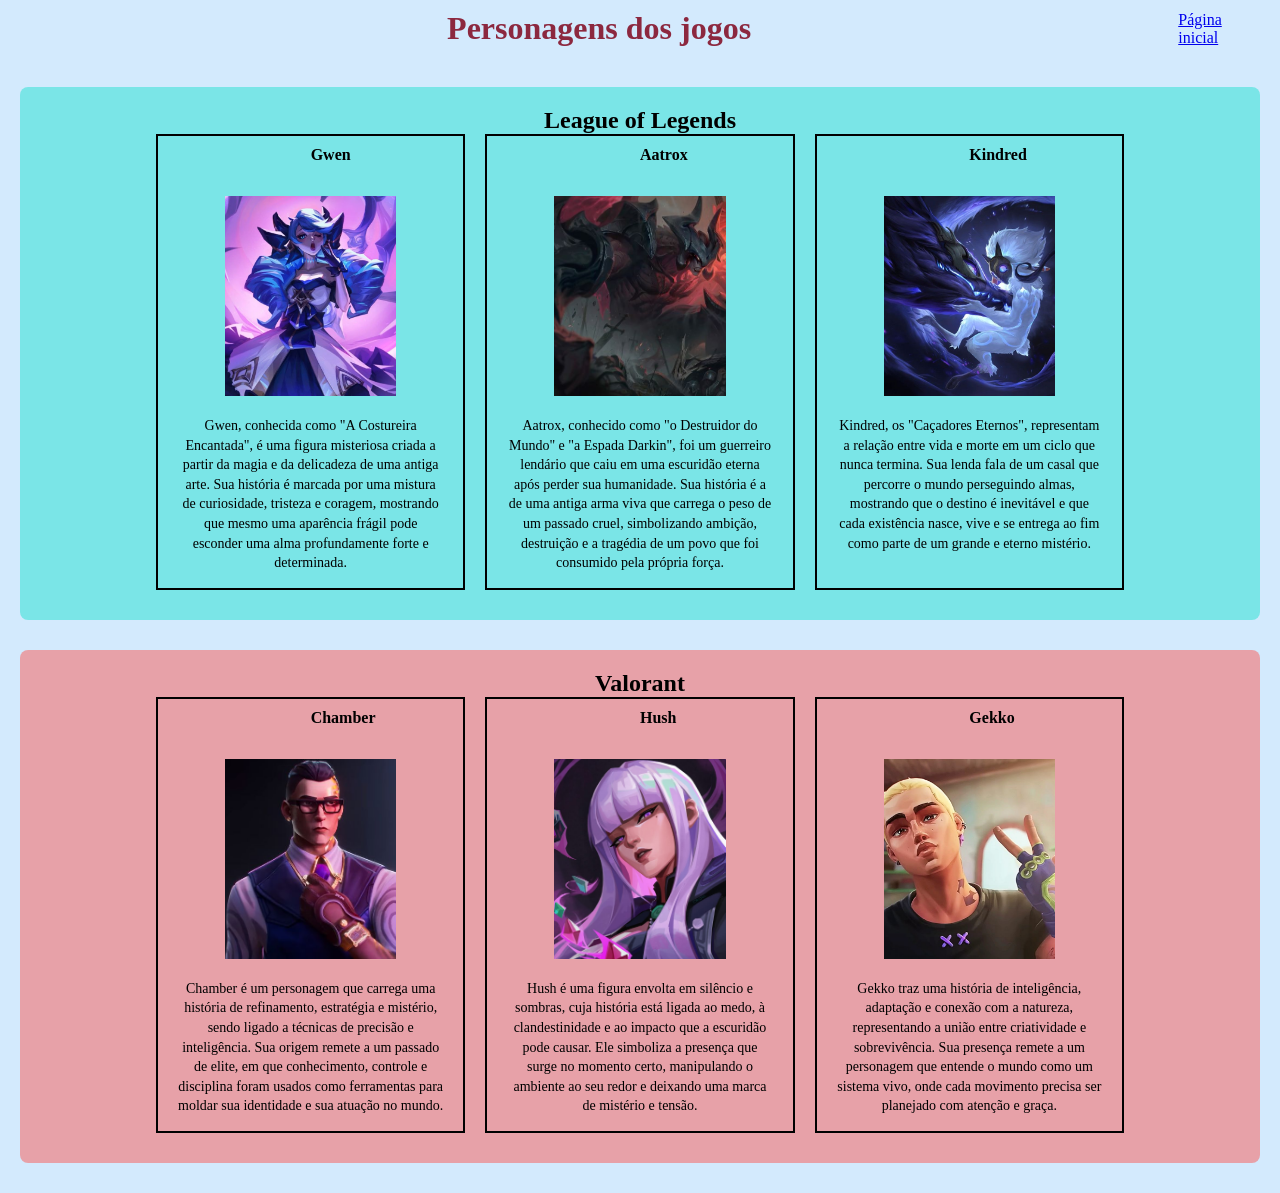
<file: interno.html>
<!DOCTYPE html>
<html lang="en">

<head>
    <meta charset="UTF-8">
    <meta name="viewport" content="width=device-width, initial-scale=1.0">
    <title>Documento interno</title>
    <link rel="stylesheet" href="interno.css">
    <link rel="icon" href="midia/stupid cat.jpeg">
</head>

<body>
    <header>
        <div id="header">
            <h1 class="titulo">
                Personagens dos jogos
            </h1>
            <a href="index.html">Página inicial</a>
        </div>
    </header>

    <section class="lol">
        <h2>League of Legends</h2>
        <article class="lol_personagem">
            <div class="personagem_1">
                <h4>Gwen </h4>
                <img src="midia/gwen.jfif" alt="Gwen">
                <p>Gwen, conhecida como "A Costureira Encantada", é uma figura misteriosa criada a partir da magia e da delicadeza de uma antiga arte. Sua história é marcada por uma mistura de curiosidade, tristeza e coragem, mostrando que mesmo uma aparência frágil pode esconder uma alma profundamente forte e determinada.</p>
            </div>

            <div class="personagem_2">
                <h4>Aatrox</h4>
                <img src="midia/AATROX.jfif" alt="Aatrox">
                <p>Aatrox, conhecido como "o Destruidor do Mundo" e "a Espada Darkin", foi um guerreiro lendário que caiu em uma escuridão eterna após perder sua humanidade. Sua história é a de uma antiga arma viva que carrega o peso de um passado cruel, simbolizando ambição, destruição e a tragédia de um povo que foi consumido pela própria força.</p>
            </div>

            <div class="personagem_3">
                <h4>Kindred</h4>
                <img src="midia/kindred.jfif" alt="Kindred">
                <p>Kindred, os "Caçadores Eternos", representam a relação entre vida e morte em um ciclo que nunca termina. Sua lenda fala de um casal que percorre o mundo perseguindo almas, mostrando que o destino é inevitável e que cada existência nasce, vive e se entrega ao fim como parte de um grande e eterno mistério.</p>
            </div>
        </article>

    </section>

    <section class="val">

        <h2>Valorant</h2>
        <article class="val_personagem">
            <div class="personagem_4">
                <h4>Chamber</h4>
                <img src="midia/chamber.jfif" alt="Chamber">
                <p>Chamber é um personagem que carrega uma história de refinamento, estratégia e mistério, sendo ligado a técnicas de precisão e inteligência. Sua origem remete a um passado de elite, em que conhecimento, controle e disciplina foram usados como ferramentas para moldar sua identidade e sua atuação no mundo.</p>
            </div>

            <div class="personagem_5">
                <h4>Hush</h4>
                <img src="midia/hush.jfif" alt="Hush">
                <p>Hush é uma figura envolta em silêncio e sombras, cuja história está ligada ao medo, à clandestinidade e ao impacto que a escuridão pode causar. Ele simboliza a presença que surge no momento certo, manipulando o ambiente ao seu redor e deixando uma marca de mistério e tensão.</p>
            </div>

            <div class="personagem_6">
                <h4>Gekko</h4>
                <img src="midia/gekko.jfif" alt="Gekko">
                <p>Gekko traz uma história de inteligência, adaptação e conexão com a natureza, representando a união entre criatividade e sobrevivência. Sua presença remete a um personagem que entende o mundo como um sistema vivo, onde cada movimento precisa ser planejado com atenção e graça.</p>
            </div>
        </article>
    </section>

</body>

</html>
</file>
<file: interno.css>
* {
    padding: 0;
    margin: 0;
    box-sizing: border-box;
}

body {
    width: 100%;
    min-height: 100vh;
    background-color: rgb(211, 234, 253);
}

img {
    max-width: 100%;
    height: auto;
}

h1 {
    color: rgb(140, 40, 63);
    text-align: center;
    width: 100%;
}

#header {
    display: flex;
    justify-content: space-between;
    align-items: center;
    padding: 10px 20px;
}

.lol,
.val {
    width: calc(100% - 40px);
    margin: 30px 20px;
    padding: 20px 15px 30px;
    border-radius: 8px;
    display: flex;
    flex-direction: column;
    align-items: center;
}

.lol {
    background-color: rgba(72, 227, 219, 0.641);
}

.val {
    background-color: rgba(243, 121, 121, 0.641);
}

.lol_personagem,
.val_personagem {
    display: grid;
    grid-template-columns: repeat(3,  1fr);
    width: 80%;
    gap: 20px;
}

.lol_personagem div,
.val_personagem div {
    border: 2px black solid;
    text-align: center;
    display: flex;
    flex-direction: column;
    align-items: center;
    justify-content: flex-start;
    position: relative;
    padding: 25px 10px 15px;
    min-height: 320px;
}

.lol_personagem h4,
.val_personagem h4 {
    position: absolute;
    top: 10px;
    left: 50%;
    margin: 0;
}

section img {
    width: 60%;
    height: 200px;
    object-fit: cover;
    margin: 35px auto 0;
    display: block;
}

div p {
    font-size: 14px;
    text-align: center;
    margin: 20px 10px 0;
    line-height: 1.4;
}

@media (max-width: 768px) {
    .lol_personagem,
    .val_personagem {
        grid-template-columns: 1fr;
        width: 90%;
    }

    #header {
        flex-direction: column;
        gap: 10px;
    }

    section img {
        width: 70%;
        height: 180px;
    }
}

@media (max-width: 480px) {
    .lol,
    .val {
        width: (90%);
        margin: 20px 10px;
    }

    .lol_personagem,
    .val_personagem {
        width: 95%;
    }

    section img {
        width: 80%;
        height: 160px;
    }
}
</file>
